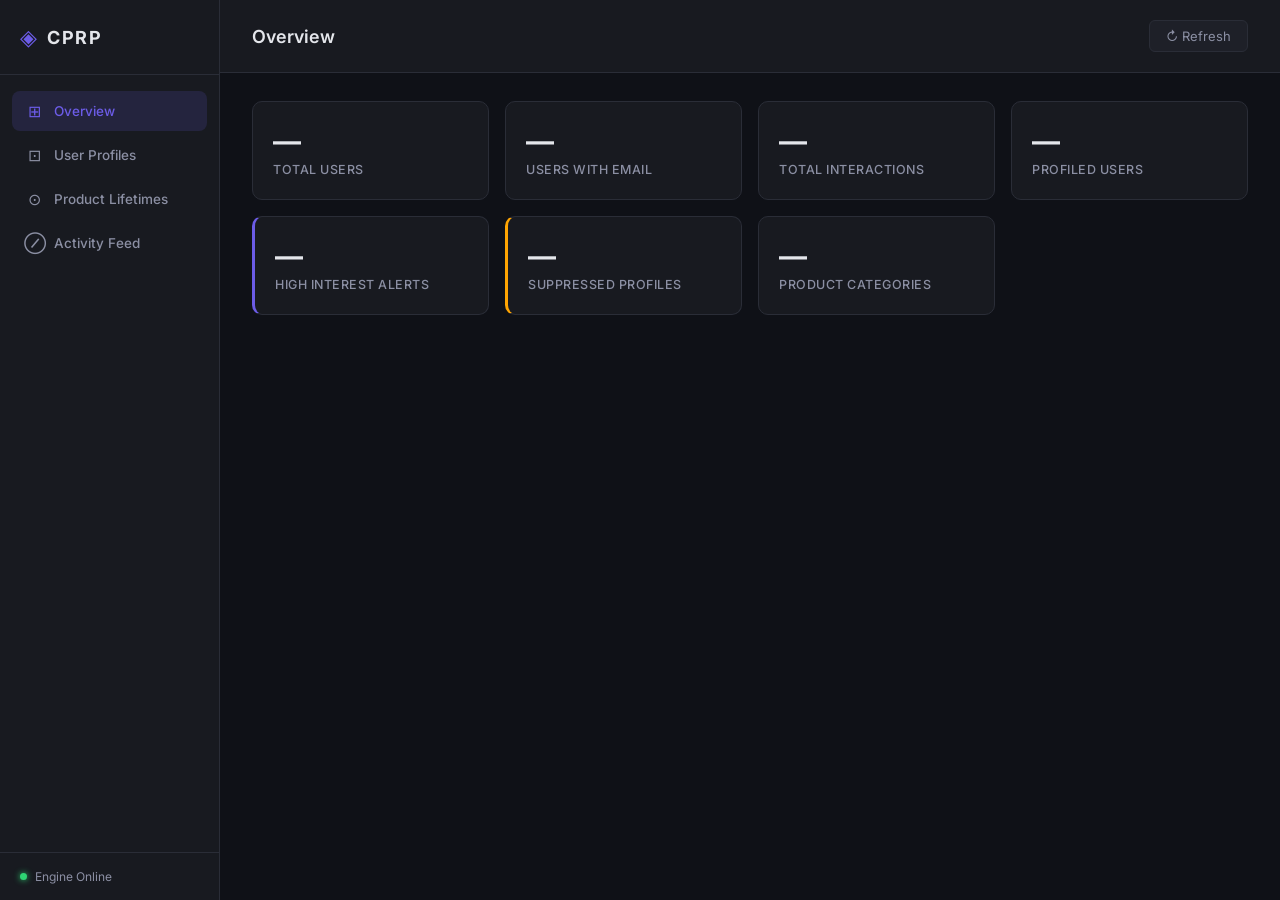
<file: dashboard/index.html>
<!DOCTYPE html>
<html lang="en">
<head>
    <meta charset="UTF-8">
    <meta name="viewport" content="width=device-width, initial-scale=1.0">
    <title>CPRP Admin Dashboard</title>
    <link rel="stylesheet" href="style.css">
    <link href="https://fonts.googleapis.com/css2?family=Inter:wght@400;500;600;700&display=swap" rel="stylesheet">
</head>
<body>
    <!-- Sidebar -->
    <aside class="sidebar">
        <div class="sidebar-brand">
            <span class="brand-icon">◈</span>
            <span class="brand-text">CPRP</span>
        </div>
        <nav class="sidebar-nav">
            <a href="#" class="nav-item active" data-tab="overview">
                <span class="nav-icon">⊞</span> Overview
            </a>
            <a href="#" class="nav-item" data-tab="profiles">
                <span class="nav-icon">⊡</span> User Profiles
            </a>
            <a href="#" class="nav-item" data-tab="lifetimes">
                <span class="nav-icon">⊙</span> Product Lifetimes
            </a>
            <a href="#" class="nav-item" data-tab="activity">
                <span class="nav-icon">⊘</span> Activity Feed
            </a>
        </nav>
        <div class="sidebar-footer">
            <span class="status-dot"></span> Engine Online
        </div>
    </aside>

    <!-- Main Content -->
    <main class="main-content">
        <header class="top-bar">
            <h1 id="page-title">Overview</h1>
            <button class="refresh-btn" onclick="loadCurrentTab()">↻ Refresh</button>
        </header>

        <!-- Overview Tab -->
        <section id="tab-overview" class="tab-content active">
            <div class="stats-grid">
                <div class="stat-card">
                    <div class="stat-value" id="stat-users">—</div>
                    <div class="stat-label">Total Users</div>
                </div>
                <div class="stat-card">
                    <div class="stat-value" id="stat-email">—</div>
                    <div class="stat-label">Users with Email</div>
                </div>
                <div class="stat-card">
                    <div class="stat-value" id="stat-interactions">—</div>
                    <div class="stat-label">Total Interactions</div>
                </div>
                <div class="stat-card">
                    <div class="stat-value" id="stat-profiled">—</div>
                    <div class="stat-label">Profiled Users</div>
                </div>
                <div class="stat-card accent">
                    <div class="stat-value" id="stat-high-interest">—</div>
                    <div class="stat-label">High Interest Alerts</div>
                </div>
                <div class="stat-card warn">
                    <div class="stat-value" id="stat-suppressed">—</div>
                    <div class="stat-label">Suppressed Profiles</div>
                </div>
                <div class="stat-card">
                    <div class="stat-value" id="stat-categories">—</div>
                    <div class="stat-label">Product Categories</div>
                </div>
            </div>
        </section>

        <!-- Profiles Tab -->
        <section id="tab-profiles" class="tab-content">
            <div class="table-container">
                <table>
                    <thead>
                        <tr>
                            <th>User</th>
                            <th>Category</th>
                            <th>Brand</th>
                            <th>Interest</th>
                            <th>Browses</th>
                            <th>Carts</th>
                            <th>Purchases</th>
                            <th>Spent</th>
                            <th>Suppressed Until</th>
                        </tr>
                    </thead>
                    <tbody id="profiles-body"></tbody>
                </table>
            </div>
        </section>

        <!-- Lifetimes Tab -->
        <section id="tab-lifetimes" class="tab-content">
            <div class="table-container">
                <table>
                    <thead>
                        <tr>
                            <th>Category</th>
                            <th>Lifetime (Days)</th>
                            <th>Description</th>
                            <th>Action</th>
                        </tr>
                    </thead>
                    <tbody id="lifetimes-body"></tbody>
                </table>
            </div>
        </section>

        <!-- Activity Tab -->
        <section id="tab-activity" class="tab-content">
            <div class="table-container">
                <table>
                    <thead>
                        <tr>
                            <th>Time</th>
                            <th>User</th>
                            <th>Event</th>
                            <th>Category</th>
                            <th>Brand</th>
                            <th>Product</th>
                        </tr>
                    </thead>
                    <tbody id="activity-body"></tbody>
                </table>
            </div>
        </section>
    </main>

    <script src="app.js"></script>
</body>
</html>
</file>
<file: dashboard/style.css>
/* ═══════════════════════════════════════════════════════════
   CPRP Admin Dashboard — Clean & Minimal
   ═══════════════════════════════════════════════════════════ */

:root {
    --bg: #0f1117;
    --surface: #181a20;
    --surface-2: #1e2028;
    --border: #2a2d37;
    --text: #e4e6eb;
    --text-dim: #8b8fa3;
    --accent: #6c5ce7;
    --accent-glow: rgba(108, 92, 231, 0.15);
    --green: #2ed573;
    --green-dim: rgba(46, 213, 115, 0.12);
    --orange: #ffa502;
    --orange-dim: rgba(255, 165, 2, 0.12);
    --red: #ff4757;
    --radius: 10px;
    --font: 'Inter', -apple-system, BlinkMacSystemFont, sans-serif;
}

* { margin: 0; padding: 0; box-sizing: border-box; }

body {
    font-family: var(--font);
    background: var(--bg);
    color: var(--text);
    display: flex;
    min-height: 100vh;
    -webkit-font-smoothing: antialiased;
}

/* ── Sidebar ──────────────────────────────────────────────── */

.sidebar {
    width: 220px;
    background: var(--surface);
    border-right: 1px solid var(--border);
    display: flex;
    flex-direction: column;
    position: fixed;
    top: 0;
    left: 0;
    bottom: 0;
    z-index: 10;
}

.sidebar-brand {
    padding: 24px 20px;
    display: flex;
    align-items: center;
    gap: 10px;
    border-bottom: 1px solid var(--border);
}

.brand-icon {
    font-size: 22px;
    color: var(--accent);
}

.brand-text {
    font-size: 18px;
    font-weight: 700;
    letter-spacing: 1.5px;
}

.sidebar-nav {
    flex: 1;
    padding: 16px 12px;
    display: flex;
    flex-direction: column;
    gap: 4px;
}

.nav-item {
    display: flex;
    align-items: center;
    gap: 10px;
    padding: 10px 12px;
    border-radius: 8px;
    color: var(--text-dim);
    text-decoration: none;
    font-size: 13.5px;
    font-weight: 500;
    transition: all 0.15s ease;
}

.nav-item:hover {
    color: var(--text);
    background: var(--surface-2);
}

.nav-item.active {
    color: var(--accent);
    background: var(--accent-glow);
}

.nav-icon {
    font-size: 16px;
    width: 20px;
    text-align: center;
}

.sidebar-footer {
    padding: 16px 20px;
    border-top: 1px solid var(--border);
    font-size: 12px;
    color: var(--text-dim);
    display: flex;
    align-items: center;
    gap: 8px;
}

.status-dot {
    width: 7px;
    height: 7px;
    border-radius: 50%;
    background: var(--green);
    box-shadow: 0 0 6px var(--green);
}

/* ── Main Content ─────────────────────────────────────────── */

.main-content {
    flex: 1;
    margin-left: 220px;
    padding: 0;
}

.top-bar {
    display: flex;
    align-items: center;
    justify-content: space-between;
    padding: 20px 32px;
    border-bottom: 1px solid var(--border);
    background: var(--surface);
    position: sticky;
    top: 0;
    z-index: 5;
}

.top-bar h1 {
    font-size: 18px;
    font-weight: 600;
}

.refresh-btn {
    background: var(--surface-2);
    border: 1px solid var(--border);
    color: var(--text-dim);
    padding: 7px 16px;
    border-radius: 6px;
    font-size: 13px;
    font-family: var(--font);
    cursor: pointer;
    transition: all 0.15s ease;
}

.refresh-btn:hover {
    color: var(--text);
    border-color: var(--accent);
}

/* ── Tabs ─────────────────────────────────────────────────── */

.tab-content {
    display: none;
    padding: 28px 32px;
    animation: fadeIn 0.2s ease;
}

.tab-content.active {
    display: block;
}

@keyframes fadeIn {
    from { opacity: 0; transform: translateY(6px); }
    to   { opacity: 1; transform: translateY(0); }
}

/* ── Stats Grid ───────────────────────────────────────────── */

.stats-grid {
    display: grid;
    grid-template-columns: repeat(auto-fill, minmax(190px, 1fr));
    gap: 16px;
}

.stat-card {
    background: var(--surface);
    border: 1px solid var(--border);
    border-radius: var(--radius);
    padding: 22px 20px;
    transition: border-color 0.2s ease;
}

.stat-card:hover {
    border-color: #3a3d4a;
}

.stat-card.accent {
    border-left: 3px solid var(--accent);
}

.stat-card.warn {
    border-left: 3px solid var(--orange);
}

.stat-value {
    font-size: 28px;
    font-weight: 700;
    margin-bottom: 4px;
    font-variant-numeric: tabular-nums;
}

.stat-label {
    font-size: 12.5px;
    color: var(--text-dim);
    font-weight: 500;
    text-transform: uppercase;
    letter-spacing: 0.5px;
}

/* ── Tables ───────────────────────────────────────────────── */

.table-container {
    background: var(--surface);
    border: 1px solid var(--border);
    border-radius: var(--radius);
    overflow-x: auto;
}

table {
    width: 100%;
    border-collapse: collapse;
    font-size: 13px;
}

thead {
    background: var(--surface-2);
}

th {
    padding: 12px 16px;
    text-align: left;
    font-weight: 600;
    font-size: 11.5px;
    text-transform: uppercase;
    letter-spacing: 0.5px;
    color: var(--text-dim);
    border-bottom: 1px solid var(--border);
    white-space: nowrap;
}

td {
    padding: 11px 16px;
    border-bottom: 1px solid var(--border);
    white-space: nowrap;
}

tr:last-child td {
    border-bottom: none;
}

tr:hover td {
    background: rgba(108, 92, 231, 0.04);
}

/* ── Badges ───────────────────────────────────────────────── */

.badge {
    display: inline-block;
    padding: 3px 9px;
    border-radius: 4px;
    font-size: 11.5px;
    font-weight: 600;
}

.badge-view     { background: rgba(108,92,231,0.12); color: #a29bfe; }
.badge-cart     { background: var(--orange-dim);      color: var(--orange); }
.badge-purchase { background: var(--green-dim);       color: var(--green); }
.badge-dismiss  { background: rgba(255,71,87,0.12);   color: var(--red); }
.badge-search   { background: rgba(116,185,255,0.12); color: #74b9ff; }
.badge-click    { background: rgba(108,92,231,0.12);  color: #a29bfe; }

.score-high { color: var(--green); }
.score-mid  { color: var(--orange); }
.score-low  { color: var(--text-dim); }

.user-id {
    font-family: monospace;
    font-size: 11.5px;
    color: var(--text-dim);
    max-width: 120px;
    overflow: hidden;
    text-overflow: ellipsis;
    display: inline-block;
}

/* ── Lifetime Edit ────────────────────────────────────────── */

.lifetime-input {
    width: 60px;
    background: var(--bg);
    border: 1px solid var(--border);
    color: var(--text);
    padding: 4px 8px;
    border-radius: 4px;
    font-size: 13px;
    font-family: var(--font);
    text-align: center;
}

.lifetime-input:focus {
    outline: none;
    border-color: var(--accent);
}

.save-btn {
    background: var(--accent);
    color: #fff;
    border: none;
    padding: 5px 12px;
    border-radius: 4px;
    font-size: 12px;
    font-family: var(--font);
    font-weight: 600;
    cursor: pointer;
    margin-left: 6px;
    transition: opacity 0.15s;
}

.save-btn:hover {
    opacity: 0.85;
}

.save-btn:disabled {
    opacity: 0.4;
    cursor: default;
}

/* ── Toast ────────────────────────────────────────────────── */

.toast {
    position: fixed;
    bottom: 24px;
    right: 24px;
    background: var(--surface);
    border: 1px solid var(--border);
    color: var(--text);
    padding: 12px 20px;
    border-radius: 8px;
    font-size: 13px;
    font-weight: 500;
    box-shadow: 0 8px 30px rgba(0,0,0,0.4);
    transform: translateY(80px);
    opacity: 0;
    transition: all 0.25s ease;
    z-index: 100;
}

.toast.show {
    transform: translateY(0);
    opacity: 1;
}

/* ── Responsive ───────────────────────────────────────────── */

@media (max-width: 768px) {
    .sidebar { width: 60px; }
    .brand-text, .nav-item span:last-child, .sidebar-footer span:last-child { display: none; }
    .main-content { margin-left: 60px; }
    .sidebar-brand { justify-content: center; }
    .nav-item { justify-content: center; padding: 12px; }
    .stats-grid { grid-template-columns: repeat(2, 1fr); }
    .tab-content { padding: 20px 16px; }
    .top-bar { padding: 16px; }
}
</file>
